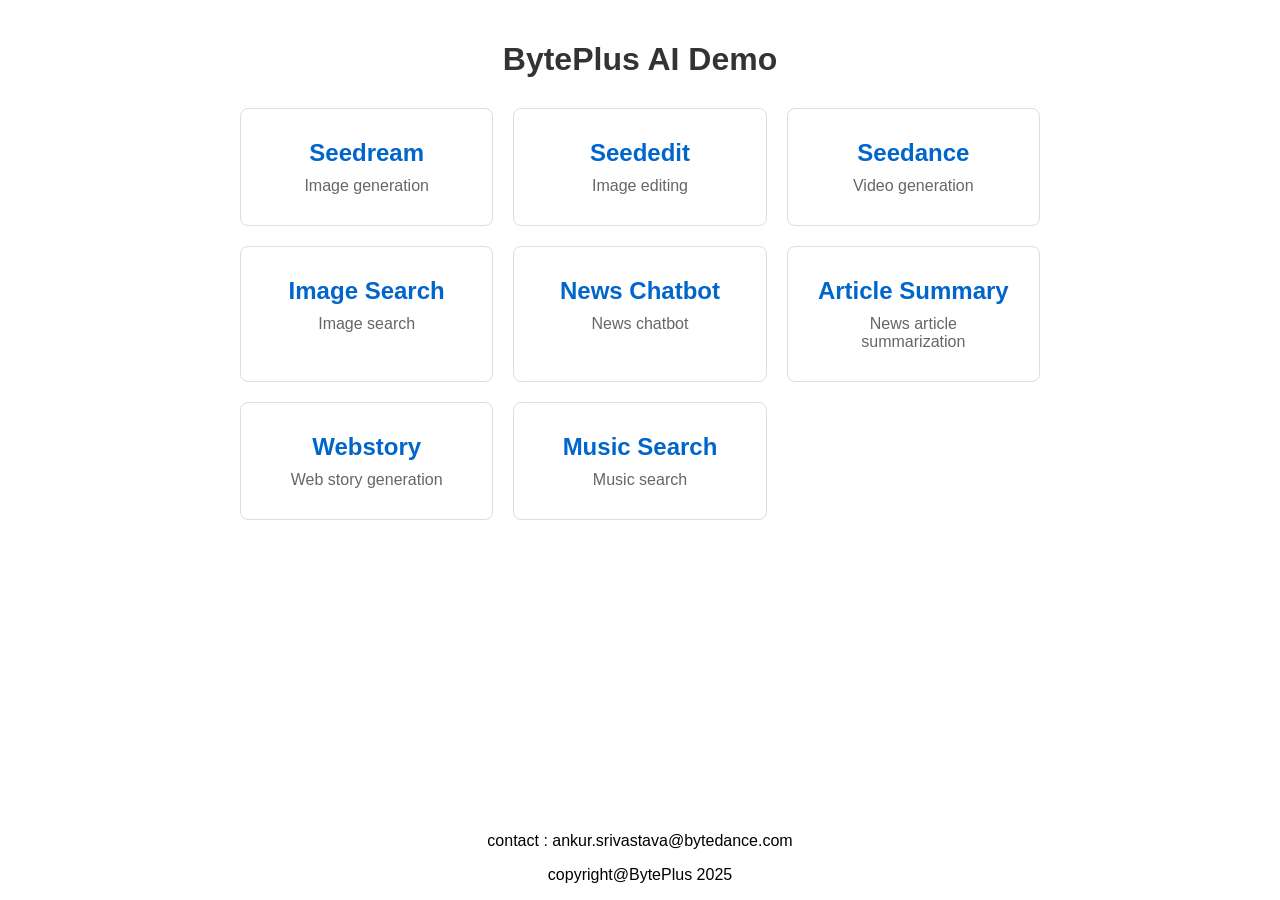
<file: Seededit/index.html>
<!DOCTYPE html>
<html>
<head>
    <title>BytePlus AI Demo</title>
    <style>
        body {
            font-family: Arial, sans-serif;
            max-width: 800px;
            margin: 0 auto;
            padding: 20px;
        }
        h1 {
            color: #333;
            text-align: center;
        }
        .app-grid {
            display: grid;
            grid-template-columns: repeat(auto-fill, minmax(250px, 1fr));
            gap: 20px;
            margin-top: 30px;
        }
        .app-card {
            border: 1px solid #ddd;
            border-radius: 8px;
            padding: 30px;
            text-align: center;
            transition: transform 0.3s ease;
        }
        .app-card:hover {
            transform: translateY(-5px);
            box-shadow: 0 5px 15px rgba(0,0,0,0.1);
        }
        .app-card a {
            display: block;
            text-decoration: none;
            color: #0066cc;
            font-weight: bold;
            font-size: 24px;
            margin-bottom: 10px;
        }
        .app-card p {
            color: #666;
            margin: 0;
        }
        .footer {
            position: fixed;
            left: 0;
            bottom: 0;
            width: 100%;
            color: black;
            text-align: center;
        }
    </style>
</head>
<body>
    <h1>BytePlus AI Demo</h1>
    <div class="app-grid">
        <div class="app-card">
            <a href="/seedream/" target="_blank">Seedream</a>
            <p>Image generation</p>
        </div>
        <div class="app-card">
            <a href="/seededit/" target="_blank">Seededit</a>
            <p>Image editing</p>
        </div>
        <div class="app-card">
            <a href="/seedance/" target="_blank">Seedance</a>
            <p>Video generation</p>
        </div>
         <div class="app-card">
            <a href="http://101.47.15.8:8501" target="_blank">Image Search</a>
            <p>Image search</p>
        </div>
        <div class="app-card">
            <a href="http://101.47.15.8:8505" target="_blank">News Chatbot</a>
            <p>News chatbot</p>
        </div>
        <div class="app-card">
            <a href="http://101.47.15.8:8503" target="_blank">Article Summary</a>
            <p>News article summarization</p>
        </div>
        <div class="app-card">
            <a href="http://101.47.15.8:8504" target="_blank">Webstory</a>
            <p>Web story generation</p>
        </div>
        <div class="app-card">
            <a href="http://101.47.15.8:8502" target="_blank">Music Search</a>
            <p>Music search</p>
        </div>
    </div>
    
</body>
 <div class="footer">
    <p>contact : ankur.srivastava@bytedance.com</p>        
    <p>copyright@BytePlus 2025</p>
 </div>
</html>
</file>
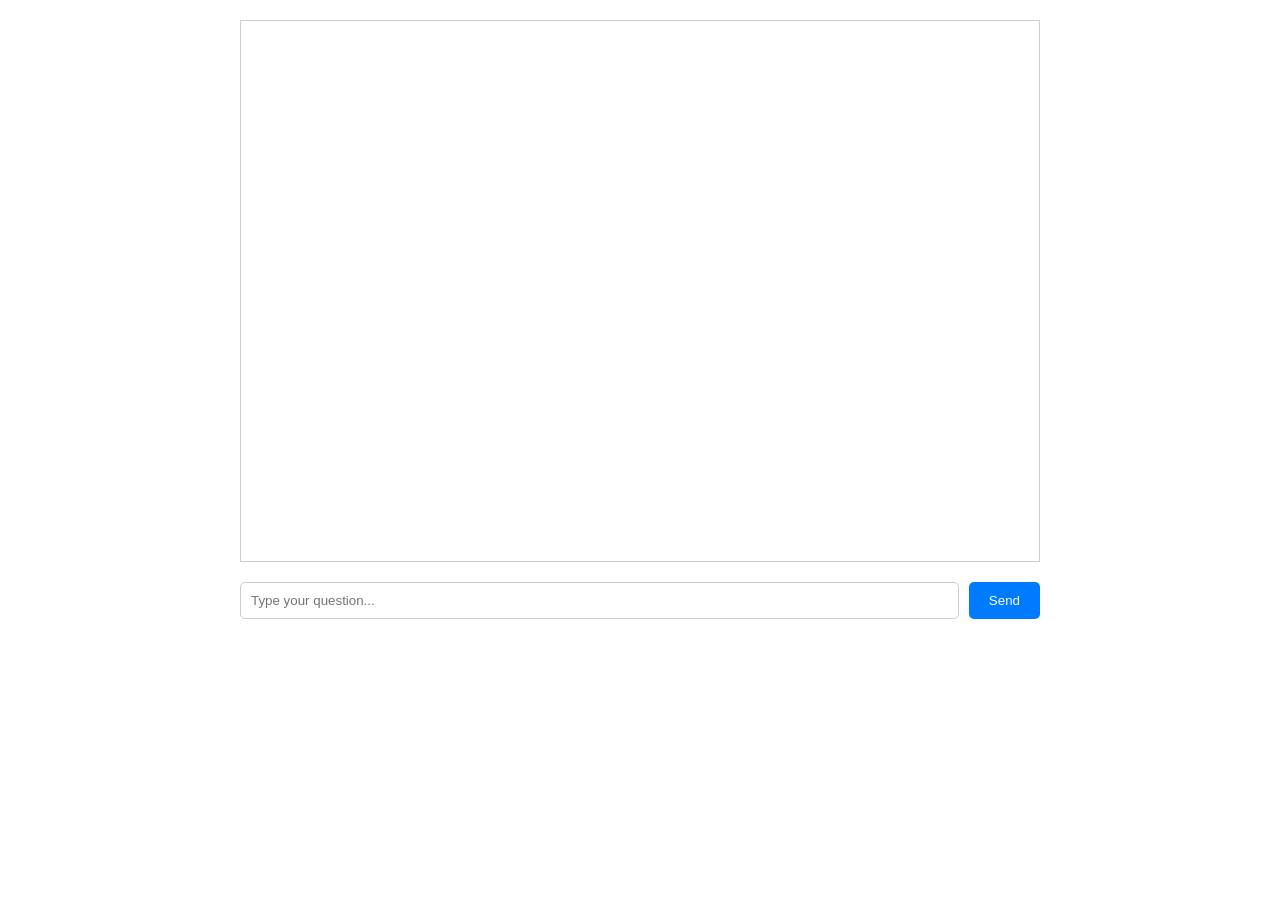
<file: HiAgent/HiAgentWebUI/index.html>
<!DOCTYPE html>
<html lang="en">
<head>
    <meta charset="UTF-8">
    <title>ChatBot Interface</title>
    <style>
        .container {
            max-width: 800px;
            margin: 20px auto;
            font-family: Arial, sans-serif;
        }
        .chat-box {
            height: 500px;
            border: 1px solid #ccc;
            padding: 20px;
            overflow-y: auto;
            margin-bottom: 20px;
        }
        .message {
            margin: 10px 0;
            padding: 8px 12px;
            border-radius: 15px;
            max-width: 70%;
        }
        .user-message {
            background-color: #e3f2fd;
            margin-left: auto;
        }
        .bot-message {
            background-color: #f5f5f5;
        }
        .input-group {
            display: flex;
            gap: 10px;
        }
        input {
            flex: 1;
            padding: 10px;
            border: 1px solid #ccc;
            border-radius: 5px;
        }
        button {
            padding: 10px 20px;
            background-color: #007bff;
            color: white;
            border: none;
            border-radius: 5px;
            cursor: pointer;
        }
        button:disabled {
            background-color: #6c757d;
            cursor: not-allowed;
        }
    </style>
</head>
<body>
<div class="container">
    <div class="chat-box" id="chatBox"></div>
    <div class="input-group">
        <input type="text" id="userInput" placeholder="Type your question...">
        <button onclick="sendMessage()" id="sendBtn">Send</button>
    </div>
</div>

<script>
    class ChatBot {
        constructor(userId, apiKey, host, port) {
            this.userId = "AnkurTest";
            this.apiKey = "<your api key>";
            this.host = host;
            this.port = port;
            this.conversationId = null;
            this.createConversation();
        }

        async createConversation() {
            const url = `https://hiagent-byteplus.volcenginepaas.com/api/proxy/api/v1/create_conversation`;
            const response = await fetch(url, {
                method: 'POST',
                headers: {
                    'Apikey': this.apiKey,
                    'Content-Type': 'application/json'
                },
                body: JSON.stringify({
                    Inputs: {},
                    UserID: this.userId
                })
            });
            const data = await response.json();
            this.conversationId = data.Conversation.AppConversationID;
        }

        async chat(query) {
            if (!this.conversationId) {
                await this.createConversation();
            }

            const url = `https://hiagent-byteplus.volcenginepaas.com/api/proxy/api/v1/chat_query_v2`;
            const headers = {
                'Apikey': this.apiKey,
                'Content-Type': 'application/json'
            };

            const body = JSON.stringify({
                Query: query,
                AppConversationID: this.conversationId,
                ResponseMode: 'streaming',
                UserID: this.userId
            });

            const response = await fetch(url, {
                method: 'POST',
                headers: headers,
                body: body
            });

            if (!response.ok) {
                throw new Error(`HTTP error! status: ${response.status}`);
            }

            const reader = response.body.getReader();
            const decoder = new TextDecoder();
            let result = '';
            const startTime = Date.now();

            const processStream = ({ done, value }) => {
                if (done) {
                    const duration = (Date.now() - startTime) / 1000;
                    return { answer: result, duration: duration.toFixed(2) };
                }

                const chunk = decoder.decode(value, { stream: true });
                chunk.split('\n\n').forEach(event => {
                    const [header, data] = event.split('\ndata:');
                    if (data) {
                        try {
                            const jsonData = JSON.parse(data.trim());
                            if (jsonData.event === 'message') {
                                result += jsonData.answer;
                                this.appendMessage(jsonData.answer, false, true);
                            }
                            if (jsonData.event === 'message_end') {
                                // 处理message_end事件
                            }
                        } catch (e) {
                            console.error('Parse error:', e);
                        }
                    }
                });

                return reader.read().then(processStream);
            };

            return reader.read().then(processStream);
        }

        appendMessage(content, isUser = false, isPartial = false) {
            const chatBox = document.getElementById('chatBox');
            const messageDiv = document.createElement('div');
            messageDiv.className = `message ${isUser ? 'user-message' : 'bot-message'}`;

            if (isPartial) {
                const existingBotMessage = chatBox.lastElementChild;
                if (existingBotMessage && !existingBotMessage.classList.contains('user-message')) {
                    existingBotMessage.textContent += content;
                    return;
                }
            }

            messageDiv.textContent = content;
            chatBox.appendChild(messageDiv);
            chatBox.scrollTop = chatBox.scrollHeight;
        }
    }

    // 初始化聊天机器人
    const chatBot = new ChatBot(
        "2",
        "<your api key>",
        "hiagent-byteplus.volcenginepaas.com",
        "443"
    );

    async function sendMessage() {
        const userInput = document.getElementById('userInput');
        const sendBtn = document.getElementById('sendBtn');

        if (!userInput.value.trim()) return;

        // 禁用按钮
        sendBtn.disabled = true;

        // 显示用户消息
        chatBot.appendMessage(userInput.value, true);

        try {
            const response = await chatBot.chat(userInput.value);
            console.log(`response time: ${response.duration} seconds`);
        } catch (error) {
            console.error('Request failed:', error);
            chatBot.appendMessage('Request failed, please try again later', false);
        }

        // 清空输入框并启用按钮
        userInput.value = '';
        sendBtn.disabled = false;
    }

    // enter key to send message
    document.getElementById('userInput').addEventListener('keypress', (e) => {
        if (e.key === 'Enter') sendMessage();
    });
</script>
</body>
</html>
</file>
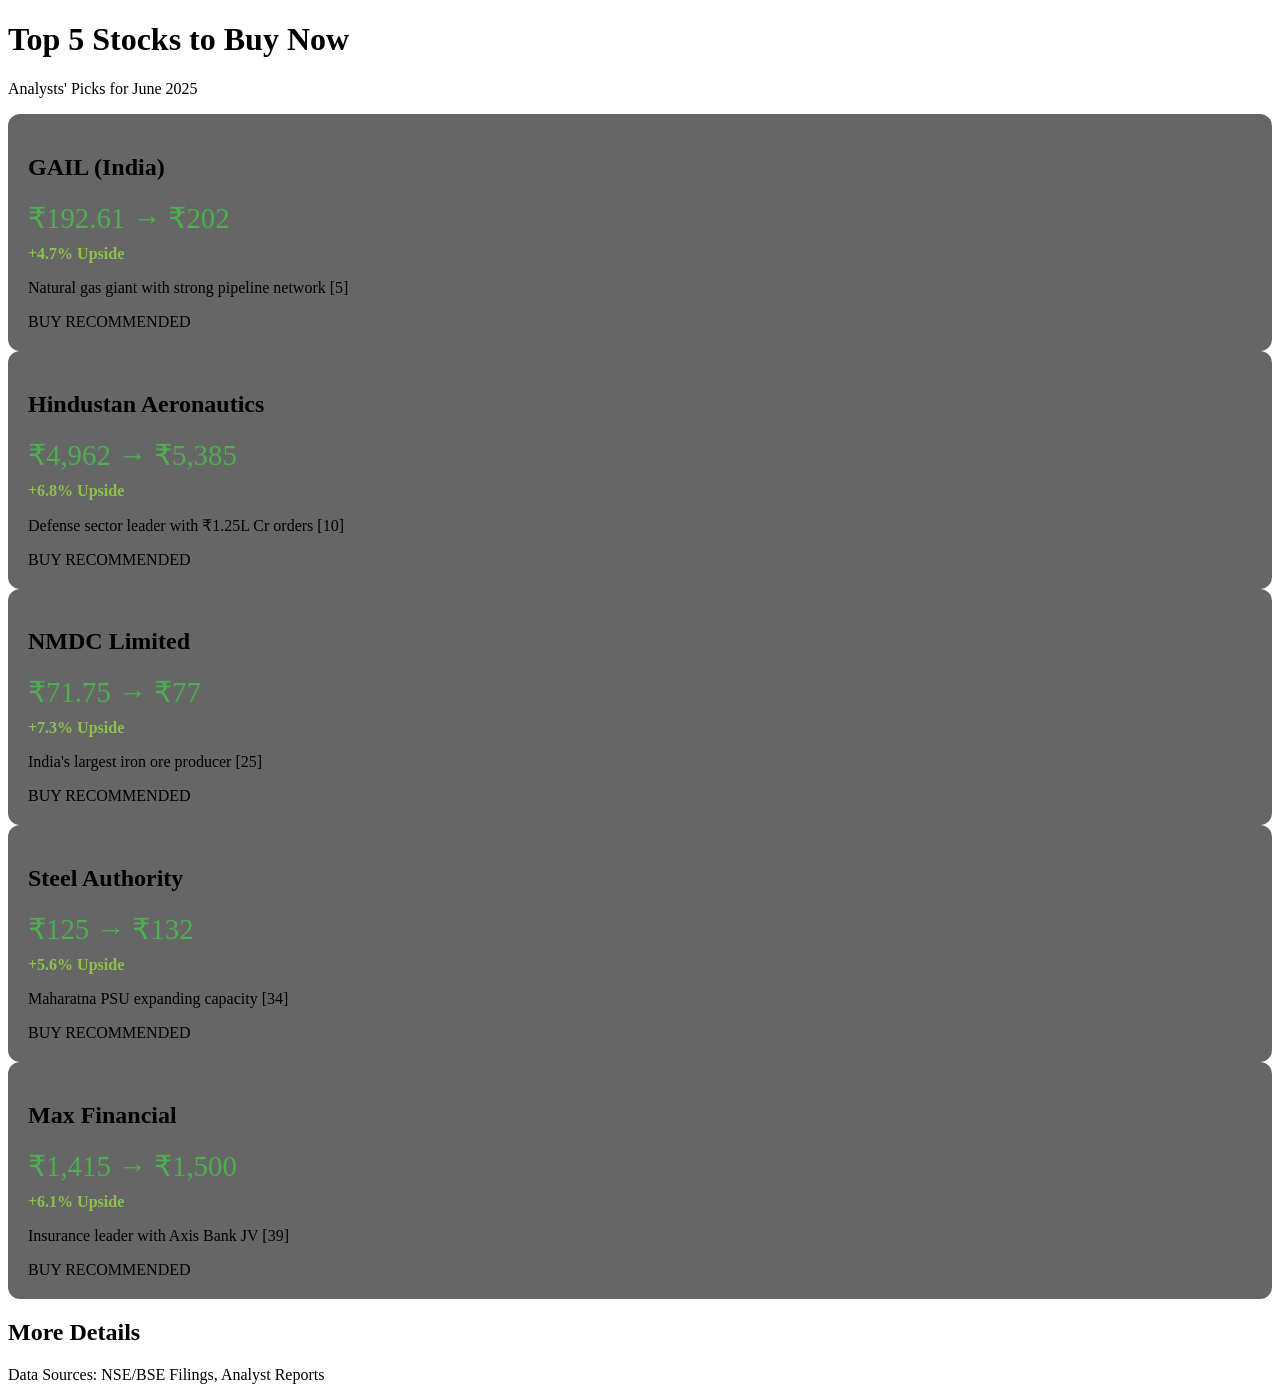
<file: ModelComparison/webstoryUi_format.html>
<!DOCTYPE html>
<html amp lang="en">
<head>
    <meta charset="utf-8">
    <script async src="https://cdn.ampproject.org/v0.js"></script>
    <title>Stocks To Buy: GAIL, HAL, NMDC, SAIL, Max Financial</title>
    <link rel="canonical" href="self.html">
    <meta name="viewport" content="width=device-width,minimum-scale=1,initial-scale=1">
    <script async custom-element="amp-story" src="https://cdn.ampproject.org/v0/amp-story-1.0.js"></script>
    <style amp-boilerplate>body{-webkit-animation:-amp-start 8s steps(1,end) 0s 1 normal both;-moz-animation:-amp-start 8s steps(1,end) 0s 1 normal both;-ms-animation:-amp-start 8s steps(1,end) 0s 1 normal both;animation:-amp-start 8s steps(1,end) 0s 1 normal both}@-webkit-keyframes -amp-start{from{visibility:hidden}to{visibility:visible}}@-moz-keyframes -amp-start{from{visibility:hidden}to{visibility:visible}}@-ms-keyframes -amp-start{from{visibility:hidden}to{visibility:visible}}@-o-keyframes -amp-start{from{visibility:hidden}to{visibility:visible}}@keyframes -amp-start{from{visibility:hidden}to{visibility:visible}}</style><noscript><style amp-boilerplate>body{-webkit-animation:none;-moz-animation:none;-ms-animation:none;animation:none}</style></noscript>
    <style amp-custom>
        .stock-card {padding: 20px; background: rgba(0,0,0,0.6); border-radius: 12px}
        .price-tag {font-size: 1.8em; color: #4CAF50; margin: 10px 0}
        .upside {color: #8BC34A; font-weight: bold}
    </style>
</head>
<body>
    <amp-story standalone>
        <!-- Cover Page -->
        <amp-story-page id="cover">
            <amp-story-grid-layer template="fill">
                <amp-img src="https://example.com/stock-banner.jpg" width="720" height="1280" layout="responsive"></amp-img>
            </amp-story-grid-layer>
            <amp-story-grid-layer template="vertical" class="text-center">
                <h1>Top 5 Stocks to Buy Now</h1>
                <p>Analysts' Picks for June 2025</p>
            </amp-story-grid-layer>
        </amp-story-page>

        <!-- GAIL Card -->
        <amp-story-page id="gail">
            <amp-story-grid-layer template="fill">
                <amp-img src="https://gailonline.com/images/logo.png" width="720" height="1280" layout="responsive"></amp-img>
            </amp-story-grid-layer>
            <amp-story-grid-layer template="vertical" class="text-center">
                <div class="stock-card">
                    <h2>GAIL (India)</h2>
                    <div class="price-tag">₹192.61 → ₹202</div>
                    <div class="upside">+4.7% Upside</div>
                    <p>Natural gas giant with strong pipeline network [5]</p>
                    <div class="buy-button">BUY RECOMMENDED</div>
                </div>
            </amp-story-grid-layer>
        </amp-story-page>

        <!-- HAL Card -->
        <amp-story-page id="hal">
            <amp-story-grid-layer template="fill">
                <amp-img src="https://hal-india.co.in/images/hal-logo.png" width="720" height="1280" layout="responsive"></amp-img>
            </amp-story-grid-layer>
            <amp-story-grid-layer template="vertical" class="text-center">
                <div class="stock-card">
                    <h2>Hindustan Aeronautics</h2>
                    <div class="price-tag">₹4,962 → ₹5,385</div>
                    <div class="upside">+6.8% Upside</div>
                    <p>Defense sector leader with ₹1.25L Cr orders [10]</p>
                    <div class="buy-button">BUY RECOMMENDED</div>
                </div>
            </amp-story-grid-layer>
        </amp-story-page>

        <!-- NMDC Card -->
        <amp-story-page id="nmdc">
            <amp-story-grid-layer template="fill">
                <amp-img src="https://nmdc.co.in/new-logo-2025.png" width="720" height="1280" layout="responsive"></amp-img>
            </amp-story-grid-layer>
            <amp-story-grid-layer template="vertical" class="text-center">
                <div class="stock-card">
                    <h2>NMDC Limited</h2>
                    <div class="price-tag">₹71.75 → ₹77</div>
                    <div class="upside">+7.3% Upside</div>
                    <p>India's largest iron ore producer [25]</p>
                    <div class="buy-button">BUY RECOMMENDED</div>
                </div>
            </amp-story-grid-layer>
        </amp-story-page>

        <!-- SAIL Card -->
        <amp-story-page id="sail">
            <amp-story-grid-layer template="fill">
                <amp-img src="https://sail.co.in/images/sail-logo.png" width="720" height="1280" layout="responsive"></amp-img>
            </amp-story-grid-layer>
            <amp-story-grid-layer template="vertical" class="text-center">
                <div class="stock-card">
                    <h2>Steel Authority</h2>
                    <div class="price-tag">₹125 → ₹132</div>
                    <div class="upside">+5.6% Upside</div>
                    <p>Maharatna PSU expanding capacity [34]</p>
                    <div class="buy-button">BUY RECOMMENDED</div>
                </div>
            </amp-story-grid-layer>
        </amp-story-page>

        <!-- Max Financial Card -->
        <amp-story-page id="max">
            <amp-story-grid-layer template="fill">
                <amp-img src="https://maxfinancials.com/logo.png" width="720" height="1280" layout="responsive"></amp-img>
            </amp-story-grid-layer>
            <amp-story-grid-layer template="vertical" class="text-center">
                <div class="stock-card">
                    <h2>Max Financial</h2>
                    <div class="price-tag">₹1,415 → ₹1,500</div>
                    <div class="upside">+6.1% Upside</div>
                    <p>Insurance leader with Axis Bank JV [39]</p>
                    <div class="buy-button">BUY RECOMMENDED</div>
                </div>
            </amp-story-grid-layer>
        </amp-story-page>

        <!-- Navigation -->
        <amp-story-page-attachment layout="nodisplay">
            <h2>More Details</h2>
            <p>Data Sources: NSE/BSE Filings, Analyst Reports</p>
        </amp-story-page-attachment>
    </amp-story>
</body>
</html>
</file>
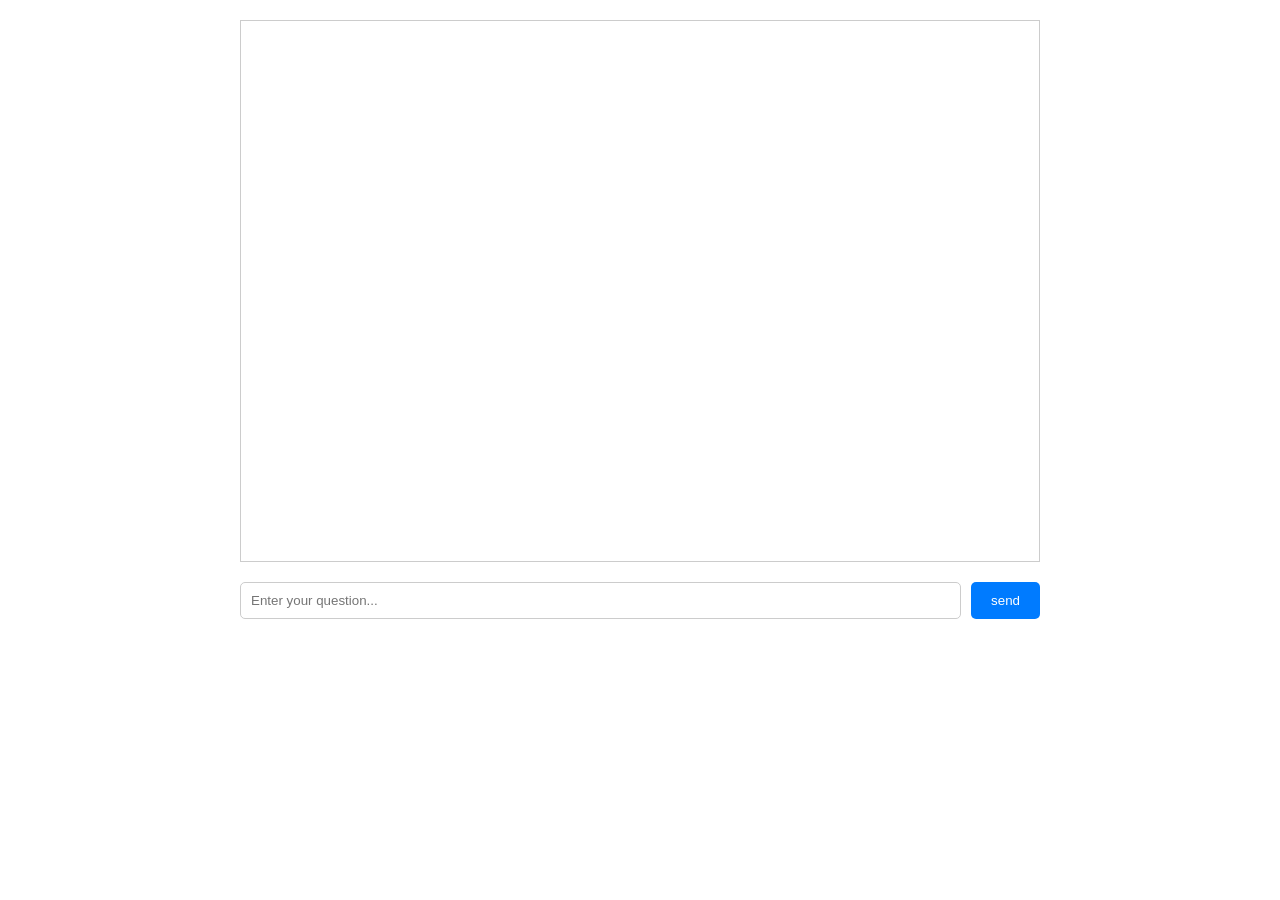
<file: HiAgent/HiAgentWebUI/chatinterface.html>
<!DOCTYPE html>
<html lang="en">
<head>
    <meta charset="UTF-8">
    <title>ChatBot Interface</title>
    <style>
        .container {
            max-width: 800px;
            margin: 20px auto;
            font-family: Arial, sans-serif;
        }
        .chat-box {
            height: 500px;
            border: 1px solid #ccc;
            padding: 20px;
            overflow-y: auto;
            margin-bottom: 20px;
        }
        .message {
            margin: 10px 0;
            padding: 8px 12px;
            border-radius: 15px;
            max-width: 70%;
        }
        .user-message {
            background-color: #e3f2fd;
            margin-left: auto;
        }
        .bot-message {
            background-color: #f5f5f5;
        }
        .input-group {
            display: flex;
            gap: 10px;
        }
        input {
            flex: 1;
            padding: 10px;
            border: 1px solid #ccc;
            border-radius: 5px;
        }
        button {
            padding: 10px 20px;
            background-color: #007bff;
            color: white;
            border: none;
            border-radius: 5px;
            cursor: pointer;
        }
        button:disabled {
            background-color: #6c757d;
            cursor: not-allowed;
        }
    </style>
</head>
<body>
<div class="container">
    <div class="chat-box" id="chatBox"></div>
    <div class="input-group">
        <input type="text" id="userInput" placeholder="Enter your question...">
        <button onclick="sendMessage()" id="sendBtn">send</button>
    </div>
</div>

<script>
    class ChatBot {
        constructor(userId, apiKey, host, port) {
            this.userId = userId;
            this.apiKey = apiKey;
            this.host = host;
            this.port = port;
            this.conversationId = null;
            this.createConversation();
        }

        async createConversation() {
            const url = `https://${this.host}:${this.port}/api/proxy/api/v1/create_conversation`;
            const response = await fetch(url, {
                method: 'POST',
                headers: {
                    'Apikey': this.apiKey,
                    'Content-Type': 'application/json'
                },
                body: JSON.stringify({
                    Inputs: {},
                    UserID: this.userId
                })
            });
            const data = await response.json();
            this.conversationId = data.Conversation.AppConversationID;
        }

        async chat(query) {
            if (!this.conversationId) {
                await this.createConversation();
            }

            const url = `https://${this.host}:${this.port}/api/proxy/api/v1/chat_query_v2`;
            const headers = {
                'Apikey': this.apiKey,
                'Content-Type': 'application/json'
            };

            const body = JSON.stringify({
                Query: query,
                AppConversationID: this.conversationId,
                ResponseMode: 'streaming',
                UserID: this.userId
            });

            const response = await fetch(url, {
                method: 'POST',
                headers: headers,
                body: body
            });

            if (!response.ok) {
                throw new Error(`HTTP error! status: ${response.status}`);
            }

            const reader = response.body.getReader();
            const decoder = new TextDecoder();
            let result = '';
            const startTime = Date.now();

            const processStream = ({ done, value }) => {
                if (done) {
                    const duration = (Date.now() - startTime) / 1000;
                    return { answer: result, duration: duration.toFixed(10) };
                }

                const chunk = decoder.decode(value, { stream: true });
                chunk.split('\n\n').forEach(event => {
                    const [header, data] = event.split('\ndata:');
                    if (data) {
                        try {
                            const jsonData = JSON.parse(data.trim());
                            if (jsonData.event === 'message') {
                                result += jsonData.answer;
                                this.appendMessage(jsonData.answer, false, true);
                            }
                            if (jsonData.event === 'message_end') {
                                // Handling the message_end event
                            }
                        } catch (e) {
                            console.error('Parse error:', e);
                        }
                    }
                });

                return reader.read().then(processStream);
            };

            return reader.read().then(processStream);
        }

        appendMessage(content, isUser = false, isPartial = false) {
            const chatBox = document.getElementById('chatBox');
            const messageDiv = document.createElement('div');
            messageDiv.className = `message ${isUser ? 'user-message' : 'bot-message'}`;

            if (isPartial) {
                const existingBotMessage = chatBox.lastElementChild;
                if (existingBotMessage && !existingBotMessage.classList.contains('user-message')) {
                    existingBotMessage.textContent += content;
                    return;
                }
            }

            // Add userId before user messages
            if (isUser) {
                messageDiv.textContent = `${this.userId}: ${content}`;
            } else {
                messageDiv.textContent = content;
            }

            chatBox.appendChild(messageDiv);
            chatBox.scrollTop = chatBox.scrollHeight;
        }
    }

    // Initialize chatbot with Shopify customer ID
    const chatBot = new ChatBot(
        String(window.customerData.customerUniqueID),
        "<your api key>",
        "hiagent-byteplus.volcenginepaas.com",
        "443"
    );

    async function sendMessage() {
        const userInput = document.getElementById('userInput');
        const sendBtn = document.getElementById('sendBtn');

        if (!userInput.value.trim()) return;

        // Disable button
        sendBtn.disabled = true;

        // Show user messages
        chatBot.appendMessage(userInput.value, true);

        try {
            const response = await chatBot.chat(userInput.value);
            console.log(`Response Time: ${response.duration} seonds`);
        } catch (error) {
            console.error('Request Failed:', error);
            chatBot.appendMessage('Request Failed，Please try again later', false);
        }

        // Clear the input box and enable the button
        userInput.value = '';
        sendBtn.disabled = false;
    }

    //Press Enter to send
    document.getElementById('userInput').addEventListener('keypress', (e) => {
        if (e.key === 'Enter') sendMessage();
    });
</script>
</body>
</html>
</file>
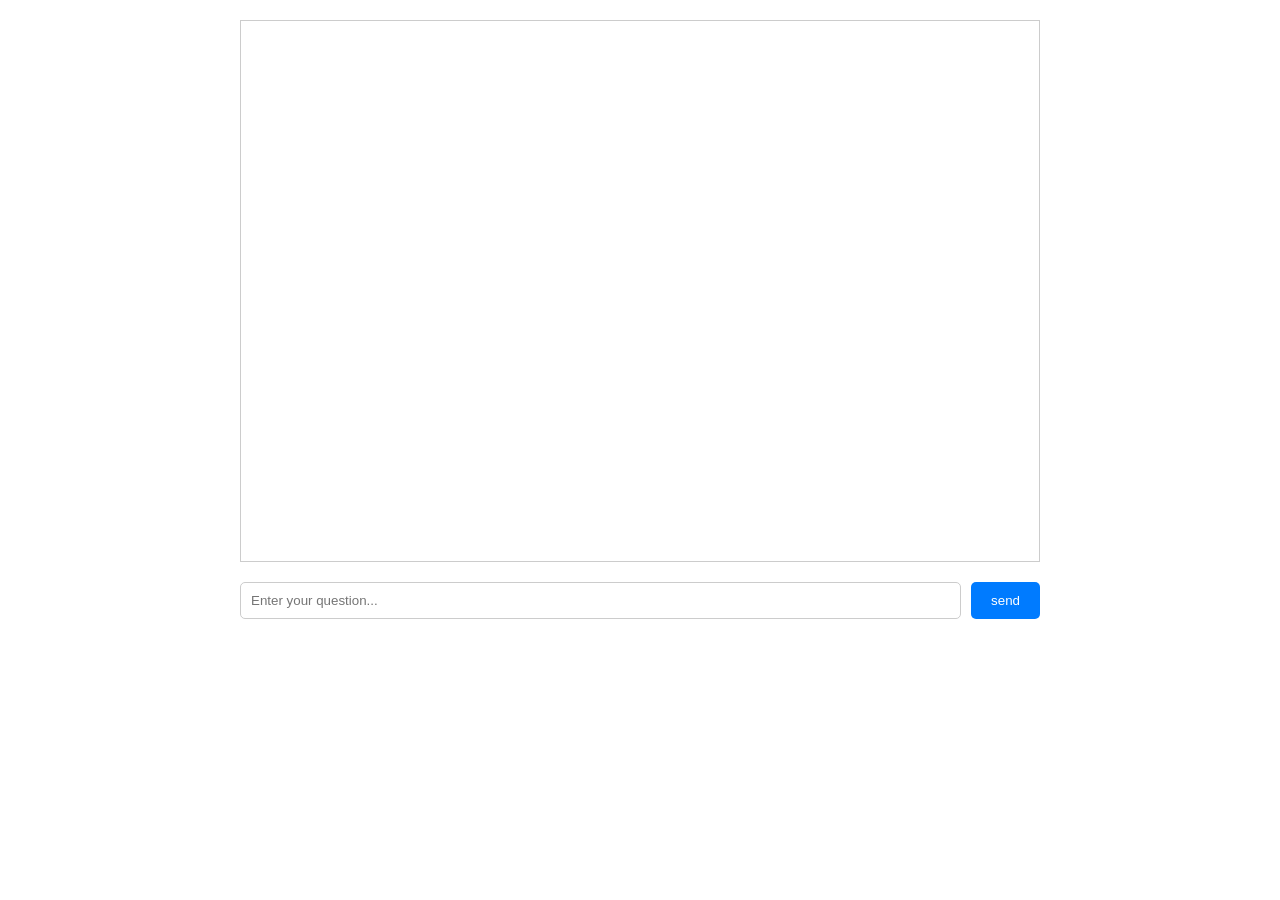
<file: HiAgent/HiAgentWebUI/ShopifyChat.html>
<!DOCTYPE html>
<html lang="en">
<head>
    <meta charset="UTF-8">
    <title>ChatBot Interface</title>
    <style>
        .container {
            max-width: 800px;
            margin: 20px auto;
            font-family: Arial, sans-serif;
        }
        .chat-box {
            height: 500px;
            border: 1px solid #ccc;
            padding: 20px;
            overflow-y: auto;
            margin-bottom: 20px;
        }
        .message {
            margin: 10px 0;
            padding: 8px 12px;
            border-radius: 15px;
            max-width: 70%;
        }
        .user-message {
            background-color: #e3f2fd;
            margin-left: auto;
        }
        .bot-message {
            background-color: #f5f5f5;
        }
        .input-group {
            display: flex;
            gap: 10px;
        }
        input {
            flex: 1;
            padding: 10px;
            border: 1px solid #ccc;
            border-radius: 5px;
        }
        button {
            padding: 10px 20px;
            background-color: #007bff;
            color: white;
            border: none;
            border-radius: 5px;
            cursor: pointer;
        }
        button:disabled {
            background-color: #6c757d;
            cursor: not-allowed;
        }
    </style>
</head>
<body>
<div class="container">
    <div class="chat-box" id="chatBox"></div>
    <div class="input-group">
        <input type="text" id="userInput" placeholder="Enter your question...">
        <button onclick="sendMessage()" id="sendBtn">send</button>
    </div>
</div>

<script>
    class ChatBot {
        constructor(userId, apiKey, host, port) {
            this.userId = userId;
            this.apiKey = apiKey;
            this.host = host;
            this.port = port;
            this.conversationId = null;
            this.createConversation();
        }

        async createConversation() {
            const url = `https://${this.host}:${this.port}/api/proxy/api/v1/create_conversation`;
            const response = await fetch(url, {
                method: 'POST',
                headers: {
                    'Apikey': this.apiKey,
                    'Content-Type': 'application/json'
                },
                body: JSON.stringify({
                    Inputs: {},
                    UserID: this.userId
                })
            });
            const data = await response.json();
            this.conversationId = data.Conversation.AppConversationID;
        }

        async chat(query) {
            if (!this.conversationId) {
                await this.createConversation();
            }

            const url = `https://${this.host}:${this.port}/api/proxy/api/v1/chat_query_v2`;
            const headers = {
                'Apikey': this.apiKey,
                'Content-Type': 'application/json'
            };

            const body = JSON.stringify({
                Query: query,
                AppConversationID: this.conversationId,
                ResponseMode: 'streaming',
                UserID: this.userId
            });

            const response = await fetch(url, {
                method: 'POST',
                headers: headers,
                body: body
            });

            if (!response.ok) {
                throw new Error(`HTTP error! status: ${response.status}`);
            }

            const reader = response.body.getReader();
            const decoder = new TextDecoder();
            let result = '';
            const startTime = Date.now();

            const processStream = ({ done, value }) => {
                if (done) {
                    const duration = (Date.now() - startTime) / 1000;
                    return { answer: result, duration: duration.toFixed(10) };
                }

                const chunk = decoder.decode(value, { stream: true });
                chunk.split('\n\n').forEach(event => {
                    const [header, data] = event.split('\ndata:');
                    if (data) {
                        try {
                            const jsonData = JSON.parse(data.trim());
                            if (jsonData.event === 'message') {
                                result += jsonData.answer;
                                this.appendMessage(jsonData.answer, false, true);
                            }
                            if (jsonData.event === 'message_end') {
                                // Handling the message_end event
                            }
                        } catch (e) {
                            console.error('Parse error:', e);
                        }
                    }
                });

                return reader.read().then(processStream);
            };

            return reader.read().then(processStream);
        }

        appendMessage(content, isUser = false, isPartial = false) {
            const chatBox = document.getElementById('chatBox');
            const messageDiv = document.createElement('div');
            messageDiv.className = `message ${isUser ? 'user-message' : 'bot-message'}`;

            if (isPartial) {
                const existingBotMessage = chatBox.lastElementChild;
                if (existingBotMessage && !existingBotMessage.classList.contains('user-message')) {
                    existingBotMessage.textContent += content;
                    return;
                }
            }

            // Add userId before user messages
            if (isUser) {
                messageDiv.textContent = `${this.userId}: ${content}`;
            } else {
                messageDiv.textContent = content;
            }

            chatBox.appendChild(messageDiv);
            chatBox.scrollTop = chatBox.scrollHeight;
        }
    }

    // Initialize chatbot with Shopify customer ID
    const chatBot = new ChatBot(
        String(window.customerData.customerUniqueID),
        "<your api key>",
        "hiagent-byteplus.volcenginepaas.com",
        "443"
    );

    async function sendMessage() {
        const userInput = document.getElementById('userInput');
        const sendBtn = document.getElementById('sendBtn');

        if (!userInput.value.trim()) return;

        // Disable button
        sendBtn.disabled = true;

        // Show user messages
        chatBot.appendMessage(userInput.value, true);

        try {
            const response = await chatBot.chat(userInput.value);
            console.log(`Response Time: ${response.duration} seonds`);
        } catch (error) {
            console.error('Request Failed:', error);
            chatBot.appendMessage('Request Failed，Please try again later', false);
        }

        // Clear the input box and enable the button
        userInput.value = '';
        sendBtn.disabled = false;
    }

    //Press Enter to send
    document.getElementById('userInput').addEventListener('keypress', (e) => {
        if (e.key === 'Enter') sendMessage();
    });
</script>
</body>
</html>
</file>
